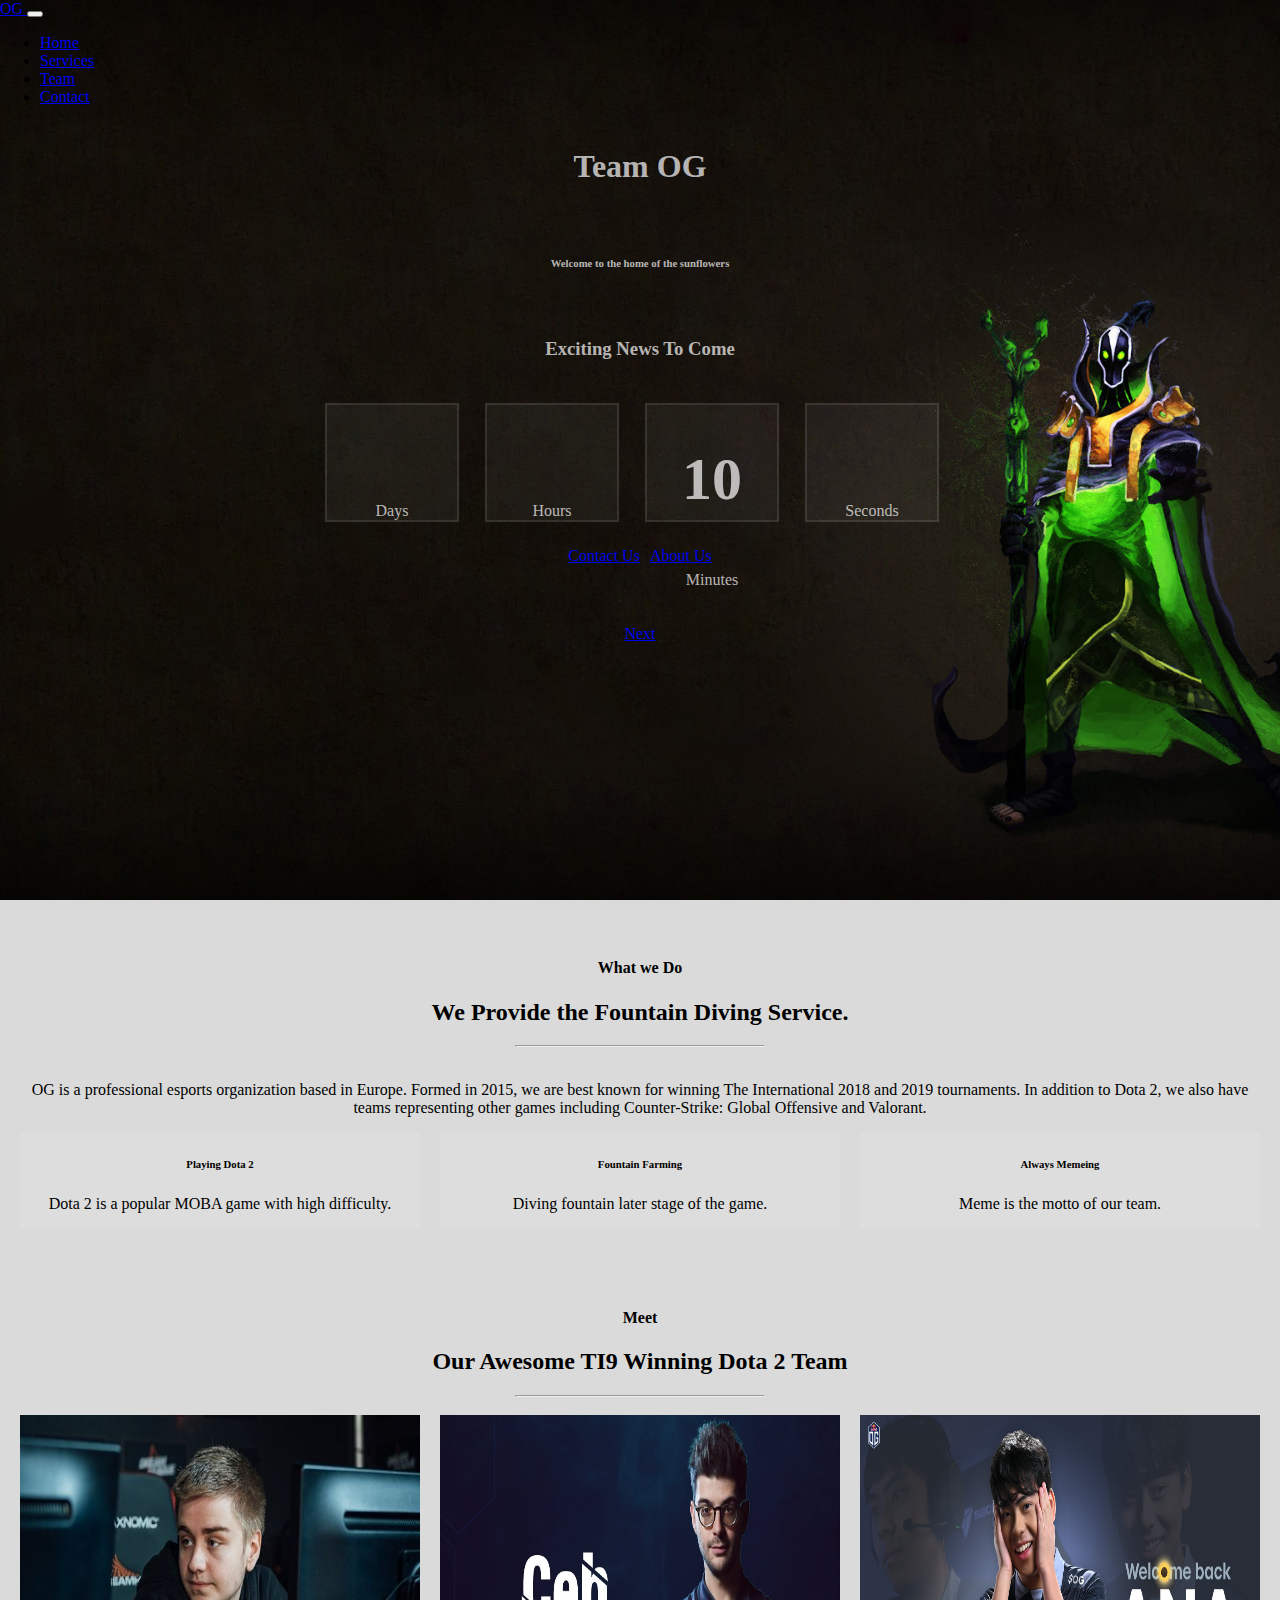
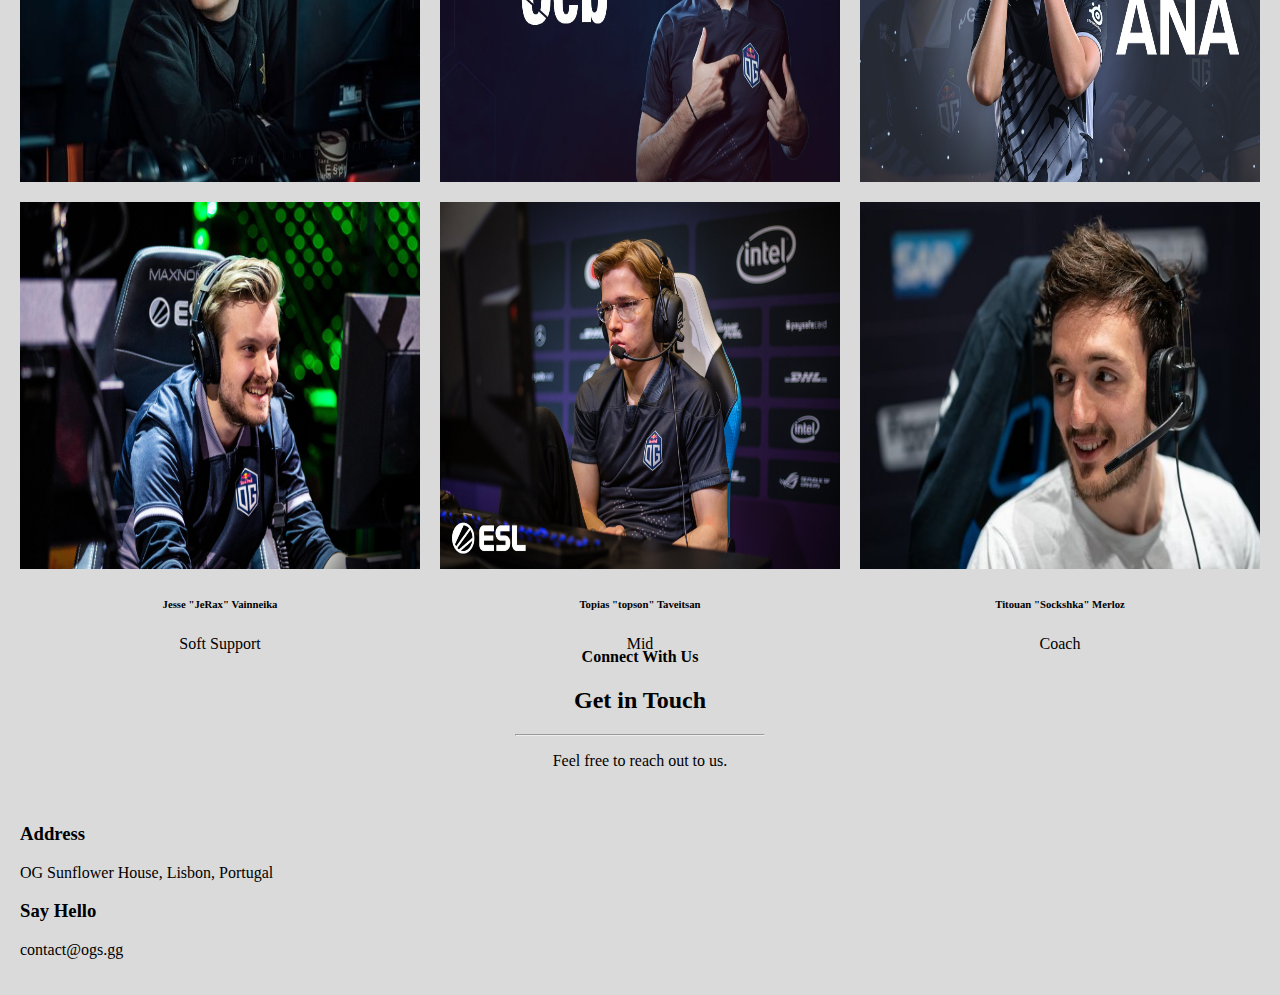
<file: html-js-landing/index.html>
<!doctype html>
<html lang="en">

<head>
    <!-- Required meta tags -->
    <meta charset="utf-8">
    <meta name="viewport" content="width=device-width, initial-scale=1">

    <!-- Bootstrap CSS -->
    <link href="https://cdn.jsdelivr.net/npm/bootstrap@5.0.0-beta3/dist/css/bootstrap.min.css" rel="stylesheet"
        integrity="sha384-eOJMYsd53ii+scO/bJGFsiCZc+5NDVN2yr8+0RDqr0Ql0h+rP48ckxlpbzKgwra6" crossorigin="anonymous">

    <link rel="stylesheet" href="https://cdnjs.cloudflare.com/ajax/libs/font-awesome/5.15.3/css/all.min.css"
        integrity="sha512-iBBXm8fW90+nuLcSKlbmrPcLa0OT92xO1BIsZ+ywDWZCvqsWgccV3gFoRBv0z+8dLJgyAHIhR35VZc2oM/gI1w=="
        crossorigin="anonymous" />

    <link rel="stylesheet" href="style.css">

    <title>OGEsports</title>
</head>

<body>
    <div class="content">
        <nav class="navbar navbar-expand-xls sticky-top navbar-light bg-light">
            <div class="container-fluid">
                <a class="navbar-brand" width="30" height="50" href="#">
                    <!-- <img src="img/icon.png" alt="OG"> -->
                    OG
                </a>
                <button class="navbar-toggler" type="button" data-bs-toggle="collapse" data-bs-target="#navBarContent"
                    aria-controls="navBarContent" aria-expanded="false" aria-label="Toggle navigation">
                    <span class="navbar-toggler-icon"></span>
                </button>
                <div class="collapse navbar-collapse" id="navBarContent">
                    <ul class="navbar-nav .navbar-nav-scroll mr-auto mb-2 mb-lg-0">
                        <li class="nav-item">
                            <a class="nav-link" href="#">Home</a>
                        </li>
                        <li class="nav-item">
                            <a class="nav-link" href="#">Services</a>
                        </li>
                        <li class="nav-item">
                            <a class="nav-link" href="#">Team</a>
                        </li>
                        <li class="nav-item">
                            <a class="nav-link" href="#">Contact</a>
                        </li>
                    </ul>
                </div>
            </div>
        </nav>
        <div class="datacontent">
            <div class="heading">
                <h1>Team OG</h1>
            </div>
            <div class="sub-heading">
                <h6>Welcome to the home of the sunflowers</h6>
            </div>
            <div class="announcement">
                <h3>Exciting News To Come</h3>
            </div>
            <div class="countdown">
                <div class="day">
                    <h1 id="day"></h1>
                    <p>Days</p>
                </div>
                <div class="hour">
                    <h1 id="hour"></h1>
                    <p>Hours</p>
                </div>
                <div class="minute">
                    <h1 id="minute">10</h1>
                    <p>Minutes</p>
                </div>
                <div class="second">
                    <h1 id="second"></h1>
                    <p>Seconds</p>
                </div>
            </div>
            <div class="botom">
                <a href="#contact" class="btn  btn-outline-primary">Contact Us</a>
                <a href="#about" class="btn btn-outline-secondary">About Us</a>
            </div>
            <div class="social">

                <a href="#"><i class="fab fa-facebook"></i></a>
                <a href="#"><i class="fab fa-instagram-square"></i></a>
                <a href="#"><i class="fab fa-twitter"></i></a>
                <a href="#"><i class="fab fa-youtube"></i></a>
            </div>
            <div class="anime">
                <a href="#service" class="btn btn-primary">Next</a>
            </div>
        </div>
    </div>
    <br>
    <div class="textcontent">
        <div class="service" id="service">
            <div class="intro">
                <h4>What we Do</h4>
                <h2>We Provide the Fountain Diving Service.</h2>
                <hr><br>
                <p>
                    OG is a professional esports organization based in Europe. Formed in 2015, we are best known for
                    winning The International 2018 and 2019 tournaments.
                    In addition to Dota 2, we also have teams representing other games including Counter-Strike: Global
                    Offensive and Valorant.
                </p>
            </div>
            <div class="list">
                <div class="card">
                    <div class="card-body">
                        <h6 class="card-title">Playing Dota 2</h6>
                        <!-- <h6 class="card-subtitle mb-2 text-muted">Card subtitle</h6> -->
                        <p class="card-text">Dota 2 is a popular MOBA game with high difficulty.</p>
                    </div>
                </div>
                <div class="card">
                    <div class="card-body">
                        <h6 class="card-title">Fountain Farming</h6>
                        <!-- <h6 class="card-subtitle mb-2 text-muted">Card subtitle</h6> -->
                        <p class="card-text">Diving fountain later stage of the game.</p>
                    </div>
                </div>
                <div class="card">
                    <div class="card-body">
                        <h6 class="card-title">Always Memeing</h6>
                        <!-- <h6 class="card-subtitle mb-2 text-muted">Card subtitle</h6> -->
                        <p class="card-text">Meme is the motto of our team.</p>
                    </div>
                </div>
            </div>
        </div>
        <br>
        <div class="about" id="about">
            <div class="intro">
                <h4>Meet</h4>
                <h2>Our Awesome TI9 Winning Dota 2 Team</h2>
                <hr>
            </div>
            <br>
            <div class="list">
                <div class="card">
                    <img src="img/notail.jpg" class="card-img-top" alt="notail">
                    <div class="card-body">
                        <h6 class="card-title">Johan "Notail" Sundestein</h6>
                        <p class="card-text">Team Captain, Hard Support</p>
                    </div>
                </div>
                <div class="card">
                    <img src="img/ceb.jpg" class="card-img-top" alt="ceb">
                    <div class="card-body">
                        <h6 class="card-title">Sebastian "Ceb" Debs</h6>
                        <p class="card-text">Offlane</p>
                        <!-- <a href="#" class="btn btn-primary">Go somewhere</a> -->
                    </div>
                </div>
                <div class="card">
                    <img src="img/ana.jpg" class="card-img-top" alt="humblegod">
                    <div class="card-body">
                        <h6 class="card-title">Anathan "Ana" Pham</h6>
                        <p class="card-text">Carry</p>
                        <!-- <a href="#" class="btn btn-primary">Go somewhere</a> -->
                    </div>
                </div>
                <div class="card">
                    <img src="img/jerax.jpg" class="card-img-top" alt="JeRax">
                    <div class="card-body">
                        <h6 class="card-title">Jesse "JeRax" Vainneika</h6>
                        <p class="card-text">Soft Support</p>
                        <!-- <a href="#" class="btn btn-primary">Go somewhere</a> -->
                    </div>
                </div>
                <div class="card">
                    <img src="img/topson.jpg" class="card-img-top" alt="topson">
                    <div class="card-body">
                        <h6 class="card-title">Topias "topson" Taveitsan</h6>
                        <p class="card-text">Mid</p>
                        <!-- <a href="#" class="btn btn-primary">Go somewhere</a> -->
                    </div>
                </div>
                <div class="card">
                    <img src="img/schoska.jpg" class="card-img-top" alt="Sockshka">
                    <div class="card-body">
                        <h6 class="card-title">Titouan "Sockshka" Merloz</h6>
                        <p class="card-text">Coach</p>
                        <!-- <a href="#" class="btn btn-primary">Go somewhere</a> -->
                    </div>
                </div>
            </div>
        </div>
        <br>
        <div class="contact" id="contact">
            <div class="intro">
                <h4>Connect With Us</h4>
                <h2>Get in Touch</h2>
                <hr>
                <p>Feel free to reach out to us.</p>
            </div>
            <br>
            <div class="details">
                <h3>Address</h3>
                <p>OG Sunflower House, Lisbon, Portugal</p>
                <h3>Say Hello</h3>
                <p>contact@ogs.gg</p>
            </div>
        </div>
    </div>
    <script src="https://cdn.jsdelivr.net/npm/bootstrap@5.0.0-beta3/dist/js/bootstrap.bundle.min.js"
        integrity="sha384-JEW9xMcG8R+pH31jmWH6WWP0WintQrMb4s7ZOdauHnUtxwoG2vI5DkLtS3qm9Ekf"
        crossorigin="anonymous"></script>
    <script src="script.js"></script>

</body>

</html>
</file>
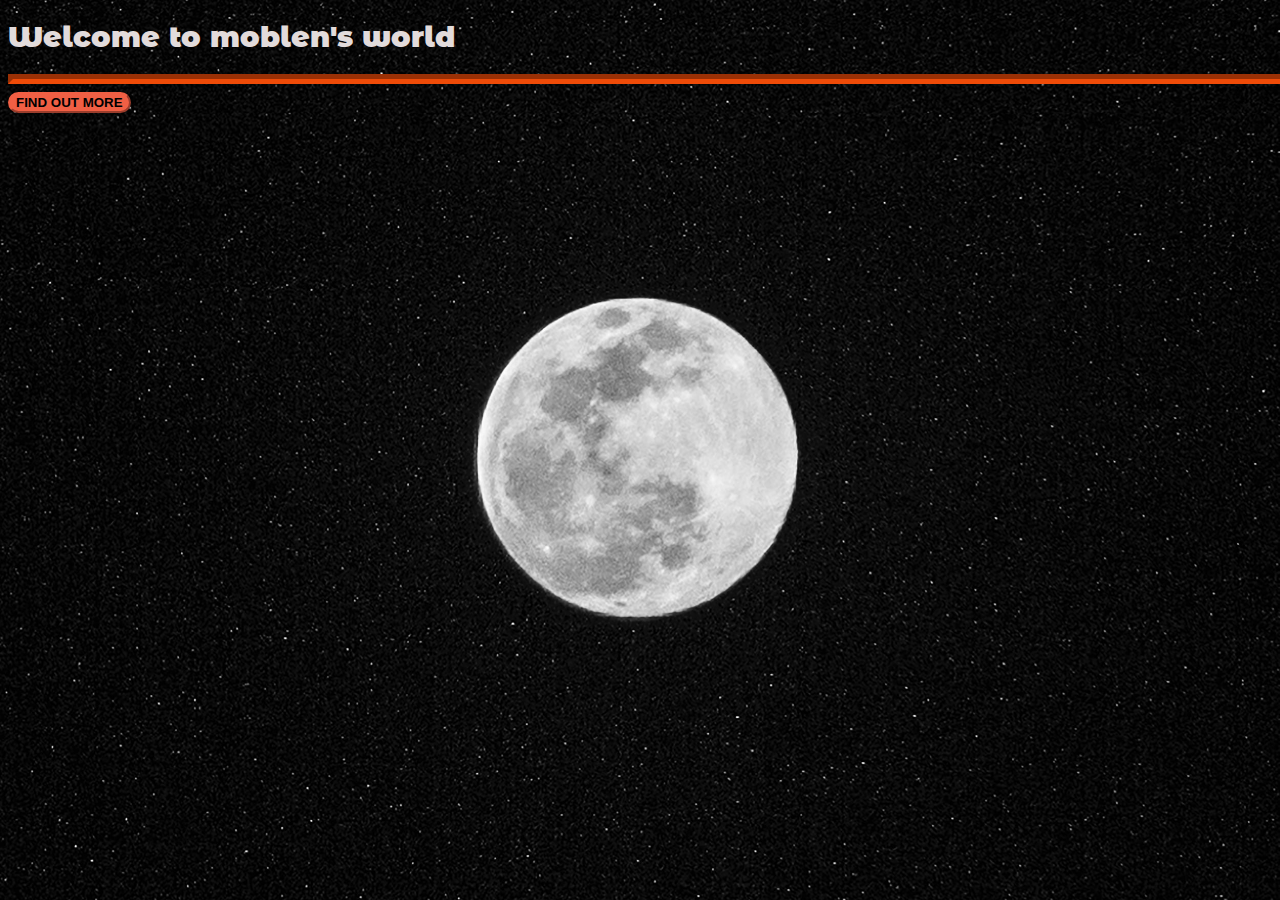
<file: Learning html/index.html>
<!DOCTYPE html>
<html lang="en">

<head>
    <meta charset="UTF-8">
    <meta http-equiv="X-UA-Compatible" content="IE=edge">
    <meta name="viewport" content="width=device-width, initial-scale=1.0">
    <link href="https://cdn.jsdelivr.net/npm/bootstrap@5.0.0-beta3/dist/css/bootstrap.min.css" rel="stylesheet"
        integrity="sha384-eOJMYsd53ii+scO/bJGFsiCZc+5NDVN2yr8+0RDqr0Ql0h+rP48ckxlpbzKgwra6" crossorigin="anonymous">
    <link rel="preconnect" href="https://fonts.gstatic.com">
    <link rel="stylesheet" href="./styles/style.css">
    <link href="https://fonts.googleapis.com/css2?family=Montserrat+Alternates&display=swap" rel="stylesheet">
    <title>Document</title>
</head>

<body>
    <div class="container h-100 d-flex align-items-center">
        <div class="row">
            <header class="text-center col-12">
                <h1 class="text-uppercase"><strong>Welcome to moblen's world</strong></h1>
            </header>
            <section class="text-center col-12">
                <!-- <div class="divider py-1"></div> -->
                <hr>
                <button class="btn btn-primary btn-xl">Find Out More</button>
            </section>
        </div>
    </div>

    <script src="https://cdn.jsdelivr.net/npm/bootstrap@5.0.0-beta3/dist/js/bootstrap.bundle.min.js"
        integrity="sha384-JEW9xMcG8R+pH31jmWH6WWP0WintQrMb4s7ZOdauHnUtxwoG2vI5DkLtS3qm9Ekf"
        crossorigin="anonymous"></script>
</body>

</html>
</file>
<file: html-js-landing/style.css>
html, body {
    width: 100%;
    height: 100%;
    margin: 0px;
    padding: 0px;
    background-color: #dadada;
    scroll-behavior: smooth;
}


.content {
    height: 100vh;
    width: 100%;
    background: url("img/dota.jpg") no-repeat center center fixed;
    background-size: cover;
}

.datacontent {
    display: grid;
    grid-template-columns: 1fr;
    color: rgba(255,255,255,0.7);
    row-gap: 25px;
    padding: 5px;
}

.datacontent .heading {
    justify-self: center;
}

.datacontent .sub-heading {
    justify-self: center;
}

.datacontent .announcement {
    justify-self: center;
}

.datacontent .countdown {
    display: grid;
    justify-content: center;
    column-gap: 10px;
    row-gap: 10px;
    /* grid-template-columns: repeat(auto-fit, minmax(150px,1fr)); */
    grid-template-columns: repeat(auto-fit, minmax(150px,150px));
}

.datacontent .countdown div {
    display: grid;
    width: 130px;
    height: 115px;
    justify-items: center;
    align-items: center;
    border: 2px solid rgba(255,255,255,0.1);
    background-color: rgba(255,255,255,0.05);
}

.datacontent .countdown div h1 {
    font-size: 60px;
    text-align: center;
}

.datacontent .countdown div p {
    text-align: justify;
}

.datacontent .botom {
    display: flex;
    column-gap: 10px;
    justify-content: center;
}

.datacontent .social {
    display: inline-flex;
    justify-content: center;
}

.datacontent .social a {
    size: 2em;
    padding: 5px;
    color: white;
}

.datacontent .anime {
    display: flex;
    justify-content: center;
}
.datacontent .anime a{
    transition: all 0.5s ease;
}

@media only screen and (max-height: 600px) {
    .datacontent {
        row-gap: 10px;
    }
    .datacontent .heading h1{
        font-size: 20px;
    }

    .datacontent .sub-heading h6{
        font-size: 10px;
    }

    .datacontent .announcement h3{
        font-size: 15px;
    }

    .datacontent .countdown {
        column-gap: 10px;
        grid-template-columns: repeat(auto-fit, minmax(150px,150px));
    }

    .datacontent .countdown div{
        width: 130px;
        height: 105px;
    }
    /* .datacontent .countdown div h1 {
        font-size: 25px;
    }

    .datacontent .countdown div p {
        font-size: 10px;
    } */

    .datacontent .botom .btn {
        line-height: 1.0;
    }

    .datacontent .social a {
        padding: 5px;
        color: white;
    }
    .datacontent .anime .btn {
        line-height: 1.0;
    }
}

@media only screen and (max-height: 550px) {
    .datacontent .heading h1{
        font-size: 20px;
    }

    .datacontent .sub-heading h6{
        font-size: 10px;
    }

    .datacontent .announcement h3{
        font-size: 15px;
    }
    .datacontent .countdown div h1 {
        font-size: 25px;
    }

    .datacontent .countdown div p {
        font-size: 10px;
    }
}
@media only screen and (max-height: 399px) {
    .datacontent {
        row-gap: 5px;
    }
    .datacontent .countdown {
        column-gap: 10px;
        grid-template-columns: repeat(auto-fit, minmax(120px,120px));
        justify-items: center;
    }

    .datacontent .countdown div{
        width: 120px;
        height: 70px;
    }
    .datacontent .heading h1{
        font-size: 16px;
    }

    .datacontent .sub-heading h6{
        font-size: 8px;
    }

    .datacontent .announcement h3{
        font-size: 12px;
    }
    .datacontent .countdown div h1 {
        font-size: 25px;
    }

    .datacontent .countdown div p {
        font-size: 10px;
    }
}

.textcontent {
    display: grid;
    grid-template-columns: 1fr;
    row-gap: 20px;
    padding: 20px;
}

.textcontent .card {
    background-color: #dddddd;
}

.textcontent hr {
    width: 20%;
    margin: auto;
}

.textcontent .service {
    text-align: center;
}

.textcontent .service .list {
    display: grid;
    width: 100%;
    column-gap: 20px;
    row-gap: 20px;
    justify-content: center;
    grid-template-columns: repeat(auto-fit,minmax(280px,1fr));
}

.textcontent .service .list .card{
    width: 100%;
    height: 100%;
}


.textcontent .about {
    text-align: center;
    display: grid;
    grid-template-columns: 1fr;
}

.textcontent .about .list{
    display: grid;
    grid-template-columns: repeat(auto-fit,minmax(320px,1fr));
    column-gap: 20px;
    row-gap: 20px;
}

.textcontent .about .list .card{
    justify-items: center;
    align-items: center;
}


.textcontent .about .list .card img{
    width: 100%;
    height: 100%;
    background-size: cover;
}

@media only screen and (max-width: 360px) {
    .textcontent .about .list .card img{
        width: 280px;
        height: 240px;
        background-size: cover;
    }

    .datacontent {
        row-gap: 10px;
    }

    .datacontent .countdown {
        grid-template-columns: repeat(auto-fit, minmax(130px,130px));
    }
    /* .datacontent .countdown div{
        width: 100px;
        height: 80px;
    } */
    .datacontent .countdown div{
        width: 130px;
        height: 105px;
    }
    .datacontent .countdown div h1{
        font-size: 30px;
    }
    .datacontent .countdown div p{
        font-size: 15px;
    }
    .datacontent .botom .btn {
        line-height: 1.0;
    }
    .datacontent .anime .btn {
        line-height: 1.0;
    }
}

.textcontent .contact {
    text-align: center;
}
.textcontent .details {
    text-align: justify;
}
</file>
<file: Learning html/styles/style.css>
body, 
html {
    width: 100%;
    width: 100%;
    font-family: 'Montserrat Alternates', sans-serif;
    background: url("../images/background.jpg") no-repeat center center fixed;
    background-size: cover;
}
h1 {
    color: #e2dbdb;
    font-size: 1.8rem;
}

hr {
    color: #ee4b08;
    border-color: #ee4b08;
    border-width: 5px;
}
/* hr {
    color: #ee4b08;
    margin-top: 1rem;
    margin-bottom: 1rem;
    border: 0;
    border-top: 1px solid rgba(0, 0, 0, 0.1);
} */

.btn {
    font-weight: 700;
    border-radius: 300px;
    text-transform: uppercase;
}

.btn-primary {
    background-color: #F05F44;
    border-color: #F05F44;
}

.btn-primary:hover {
    background-color: #ee4b08;
    border-color: #ee4b08;
    border-width: 4px;
}
</file>
